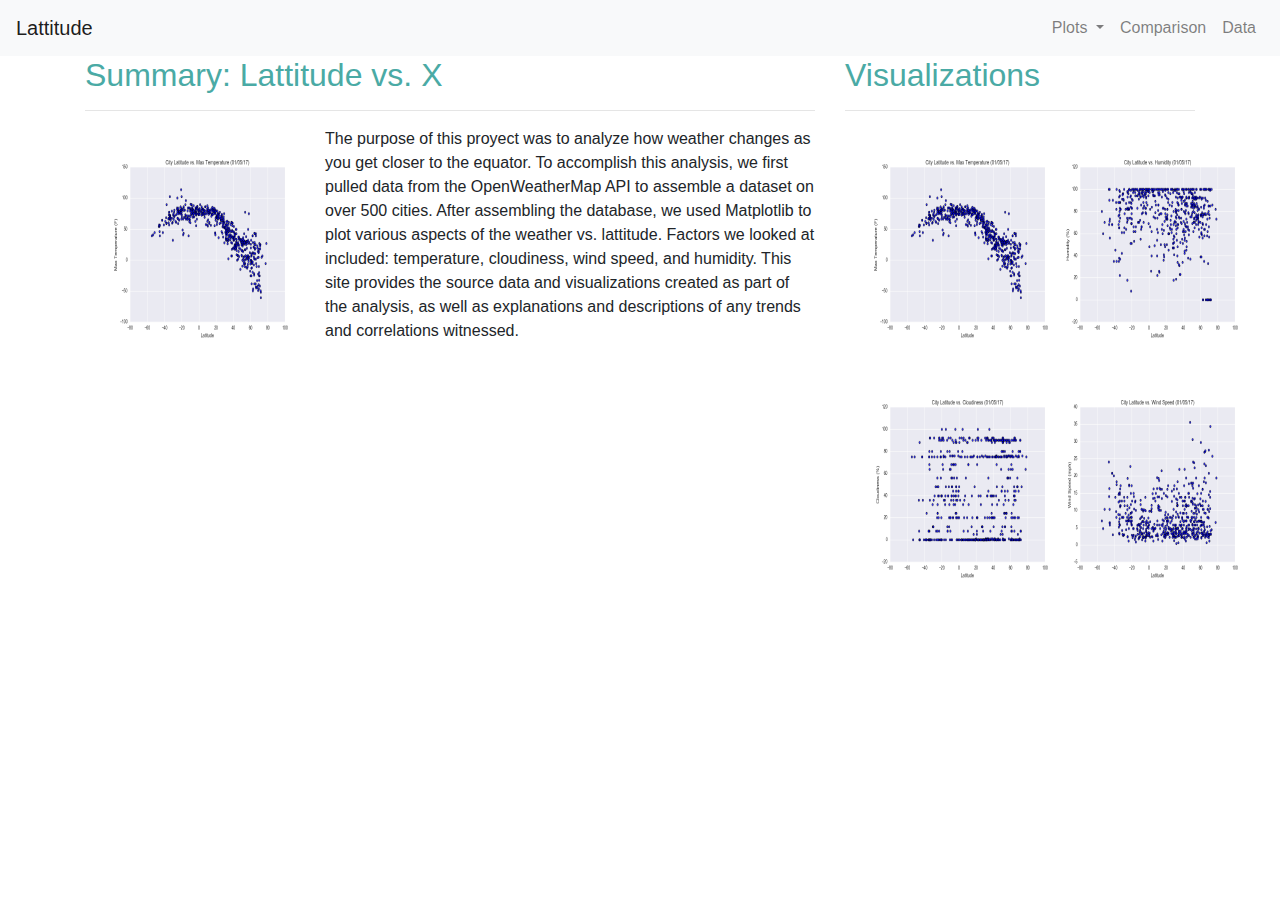
<file: index.html>
<!DOCTYPE html>
<html lang="en">

<head>
  <meta charset="UTF-8">
  <title>Bootstrap Visualization Dashboard</title>
  <link rel="stylesheet" href="https://stackpath.bootstrapcdn.com/bootstrap/4.3.1/css/bootstrap.min.css" integrity="sha384-ggOyR0iXCbMQv3Xipma34MD+dH/1fQ784/j6cY/iJTQUOhcWr7x9JvoRxT2MZw1T" crossorigin="anonymous">
  <link rel="stylesheet" href="./style.css">
</head>

<body>

  <nav class="navbar navbar-expand-lg navbar-light bg-light">
    <a class="navbar-brand" href="./index.html">Lattitude</a>
    <button class="navbar-toggler" type="button" data-toggle="collapse" data-target="#navbarSupportedContent" aria-controls="navbarSupportedContent" aria-expanded="false" aria-label="Toggle navigation">
      <span class="navbar-toggler-icon"></span>
    </button>
    <div class="collapse navbar-collapse" id="navbarSupportedContent">
      <ul class="navbar-nav ml-auto">
        <li class="nav-item dropdown">
          <a class="nav-link dropdown-toggle" href="#" id="navbarDropdown" role="button" data-toggle="dropdown" aria-haspopup="true" aria-expanded="false">
            Plots
          </a>
          <div class="dropdown-menu" aria-labelledby="navbarDropdown">
            <a class="dropdown-item" href="./visualizations/temperature.html">Max Temperature</a>
            <a class="dropdown-item" href="./visualizations/humidity.html">Humidity</a>
            <a class="dropdown-item" href="./visualizations/cloudiness.html">Cloudiness</a>
            <a class="dropdown-item" href="./visualizations/wind_speed.html">Wind Speed</a>
          </div>
        </li>
        <li class="nav-item">
          <a class="nav-link" href="./visualizations/comparisson.html">Comparison <span class="sr-only">(current)</span></a>
        </li>
        <li class="nav-item">
          <a class="nav-link" href="./Resources/cities.html">Data <span class="sr-only">(current)</span></a>
        </li>
      </ul>
    </div>
  </nav>

<div class="container fluid">
    <div class="row" >
      <div class="col-md-8" >
        <h2> Summary: Lattitude vs. X </h2>
        <hr/>
        <img src="./assets/images/Fig1.png" alt="Bootstrap Visualizations" style="width: 200px; height: 200px;" align = "left" hspace = 20 vspace =20 >  
        <p> The purpose of this proyect was to analyze how weather changes as you get closer to the equator. 
            To accomplish this analysis, we first pulled data from the OpenWeatherMap API to assemble a dataset on over 500 cities.
            After assembling the database, we used Matplotlib to plot various aspects of the weather vs. lattitude.
            Factors we looked at included: temperature, cloudiness, wind speed, and humidity.
            This site provides the source data and visualizations created as part of the analysis, as well as explanations and descriptions of any trends and correlations witnessed.
        </p>
      </div>
      <div class="col-md-4">
        <h2>Visualizations</h2>
        <hr/>
        <div class="row" > 
          <div class="col-md-6">
            <a href="./visualizations/temperature.html">
               <img src="./assets/images/Fig1.png" alt="Bootstrap Visualizations" style="width: 200px; height: 200px;" hspace = 20 vspace =20 > 
            </a>
          </div>
          <div class="col-md-6">
           <a href="./visualizations/humidity.html">
              <img src="./assets/images/Fig2.png" alt="Bootstrap Visualizations" style="width: 200px; height: 200px;" hspace = 20 vspace =20> 
           </a>
          </div>
        </div>  
        <div class="row" > 
          <div class="col-md-6">
            <a href="./visualizations/cloudiness.html">
              <img src="./assets/images/Fig3.png" alt="Bootstrap Visualizations" style="width: 200px; height: 200px;" hspace = 20 vspace =20> 
            </a>
          </div>
          <div class="col-md-6">
           <a href="./visualizations/wind_speed.html">
              <img src="./assets/images/Fig4.png" alt="Bootstrap Visualizations" style="width: 200px; height: 200px;" hspace = 20 vspace =20> 
           </a>
          </div>  
        </div>
      </div>
    </div>
  </div>
</div>

  <script src="https://code.jquery.com/jquery-3.3.1.slim.min.js" integrity="sha384-q8i/X+965DzO0rT7abK41JStQIAqVgRVzpbzo5smXKp4YfRvH+8abtTE1Pi6jizo" crossorigin="anonymous"></script>
  <script src="https://cdnjs.cloudflare.com/ajax/libs/popper.js/1.14.7/umd/popper.min.js" integrity="sha384-UO2eT0CpHqdSJQ6hJty5KVphtPhzWj9WO1clHTMGa3JDZwrnQq4sF86dIHNDz0W1" crossorigin="anonymous"></script>
  <script src="https://stackpath.bootstrapcdn.com/bootstrap/4.3.1/js/bootstrap.min.js" integrity="sha384-JjSmVgyd0p3pXB1rRibZUAYoIIy6OrQ6VrjIEaFf/nJGzIxFDsf4x0xIM+B07jRM" crossorigin="anonymous"></script>
</body>

</html>
</file>
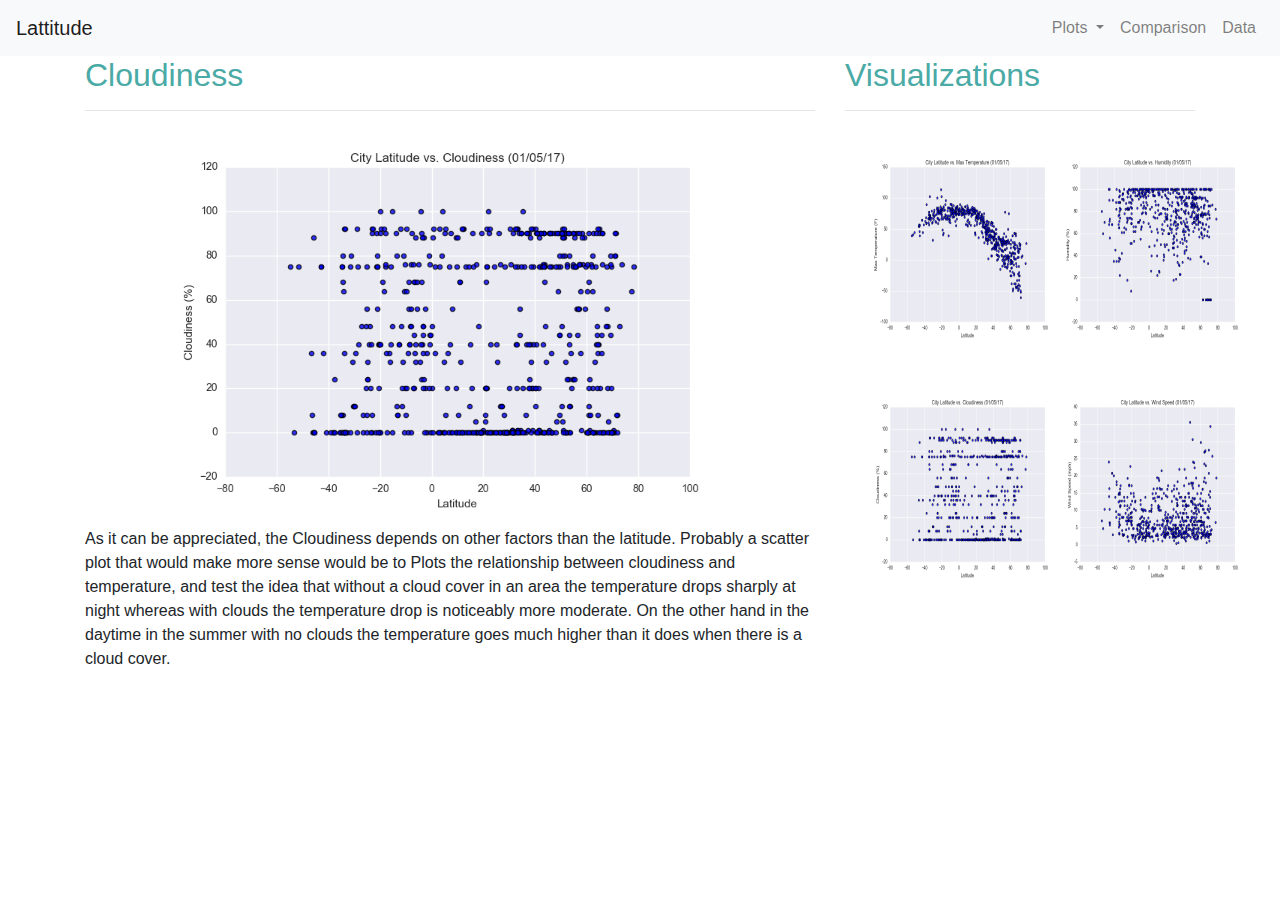
<file: visualizations/cloudiness.html>
<!DOCTYPE html>
<html lang="en">

<head>
  <meta charset="UTF-8">
  <title>Bootstrap Visualization Dashboard</title>
  <link rel="stylesheet" href="https://stackpath.bootstrapcdn.com/bootstrap/4.3.1/css/bootstrap.min.css" integrity="sha384-ggOyR0iXCbMQv3Xipma34MD+dH/1fQ784/j6cY/iJTQUOhcWr7x9JvoRxT2MZw1T" crossorigin="anonymous">
  <link rel="stylesheet" href="../style.css">
</head>

<body>

  <nav class="navbar navbar-expand-lg navbar-light bg-light">
    <a class="navbar-brand" href="../index.html">Lattitude</a>
    <button class="navbar-toggler" type="button" data-toggle="collapse" data-target="#navbarSupportedContent" aria-controls="navbarSupportedContent" aria-expanded="false" aria-label="Toggle navigation">
      <span class="navbar-toggler-icon"></span>
    </button>
    <div class="collapse navbar-collapse" id="navbarSupportedContent">
      <ul class="navbar-nav ml-auto">
        <li class="nav-item dropdown">
          <a class="nav-link dropdown-toggle" href="#" id="navbarDropdown" role="button" data-toggle="dropdown" aria-haspopup="true" aria-expanded="false">
            Plots
          </a>
          <div class="dropdown-menu" aria-labelledby="navbarDropdown">
            <a class="dropdown-item" href="../visualizations/temperature.html">Max Temperature</a>
            <a class="dropdown-item" href="../visualizations/humidity.html">Humidity</a>
            <a class="dropdown-item" href="../visualizations/cloudiness.html">Cloudiness</a>
            <a class="dropdown-item" href="../visualizations/wind_speed.html">Wind Speed</a>
          </div>
        </li>
        <li class="nav-item">
          <a class="nav-link" href="../visualizations/comparisson.html">Comparison <span class="sr-only">(current)</span></a>
        </li>
        <li class="nav-item">
          <a class="nav-link" href="../Resources/cities.html">Data <span class="sr-only">(current)</span></a>
        </li>
      </ul>
    </div>
  </nav>

<div class="container fluid">
    <div class="row" >
      <div class="col-md-8" >
        <h2> Cloudiness</h2>
        <hr/>
        <img src="../assets/images/Fig3.png" class = "align-center" alt="Bootstrap Visualizations" style="width: 600px; height: 400px;" hspace = 20 vspace =20 >  
        <p> As it can be appreciated, the Cloudiness depends on other factors than the latitude. Probably a scatter plot that would make more sense would be to Plots
          the relationship between cloudiness and temperature, and test the idea that without a cloud cover in an area the temperature drops sharply at night 
          whereas with clouds the temperature drop is noticeably more moderate. On the other hand in the daytime in the summer with no clouds the temperature 
          goes much higher than it does when there is a cloud cover.
        </p>
      </div>
      <div class="col-md-4">
        <h2>Visualizations</h2>
        <hr/>
        <div class="row" > 
          <div class="col-md-6">
            <a href="../visualizations/temperature.html">
               <img src="../assets/images/Fig1.png" alt="Bootstrap Visualizations" style="width: 200px; height: 200px;" hspace = 20 vspace =20 > 
            </a>
          </div>
          <div class="col-md-6">
           <a href="../visualizations/humidity.html">
              <img src="../assets/images/Fig2.png" alt="Bootstrap Visualizations" style="width: 200px; height: 200px;" hspace = 20 vspace =20> 
           </a>
          </div>
        </div>  
        <div class="row" > 
          <div class="col-md-6">
            <a href="../visualizations/cloudiness.html">
              <img src="../assets/images/Fig3.png" alt="Bootstrap Visualizations" style="width: 200px; height: 200px;" hspace = 20 vspace =20> 
            </a>
          </div>
          <div class="col-md-6">
           <a href="../visualizations/wind_speed.html">
              <img src="../assets/images/Fig4.png" alt="Bootstrap Visualizations" style="width: 200px; height: 200px;" hspace = 20 vspace =20> 
           </a>
          </div>  
        </div>
      </div>
    </div>
  </div>
</div>

  <script src="https://code.jquery.com/jquery-3.3.1.slim.min.js" integrity="sha384-q8i/X+965DzO0rT7abK41JStQIAqVgRVzpbzo5smXKp4YfRvH+8abtTE1Pi6jizo" crossorigin="anonymous"></script>
  <script src="https://cdnjs.cloudflare.com/ajax/libs/popper.js/1.14.7/umd/popper.min.js" integrity="sha384-UO2eT0CpHqdSJQ6hJty5KVphtPhzWj9WO1clHTMGa3JDZwrnQq4sF86dIHNDz0W1" crossorigin="anonymous"></script>
  <script src="https://stackpath.bootstrapcdn.com/bootstrap/4.3.1/js/bootstrap.min.js" integrity="sha384-JjSmVgyd0p3pXB1rRibZUAYoIIy6OrQ6VrjIEaFf/nJGzIxFDsf4x0xIM+B07jRM" crossorigin="anonymous"></script>
</body>

</html>
</file>
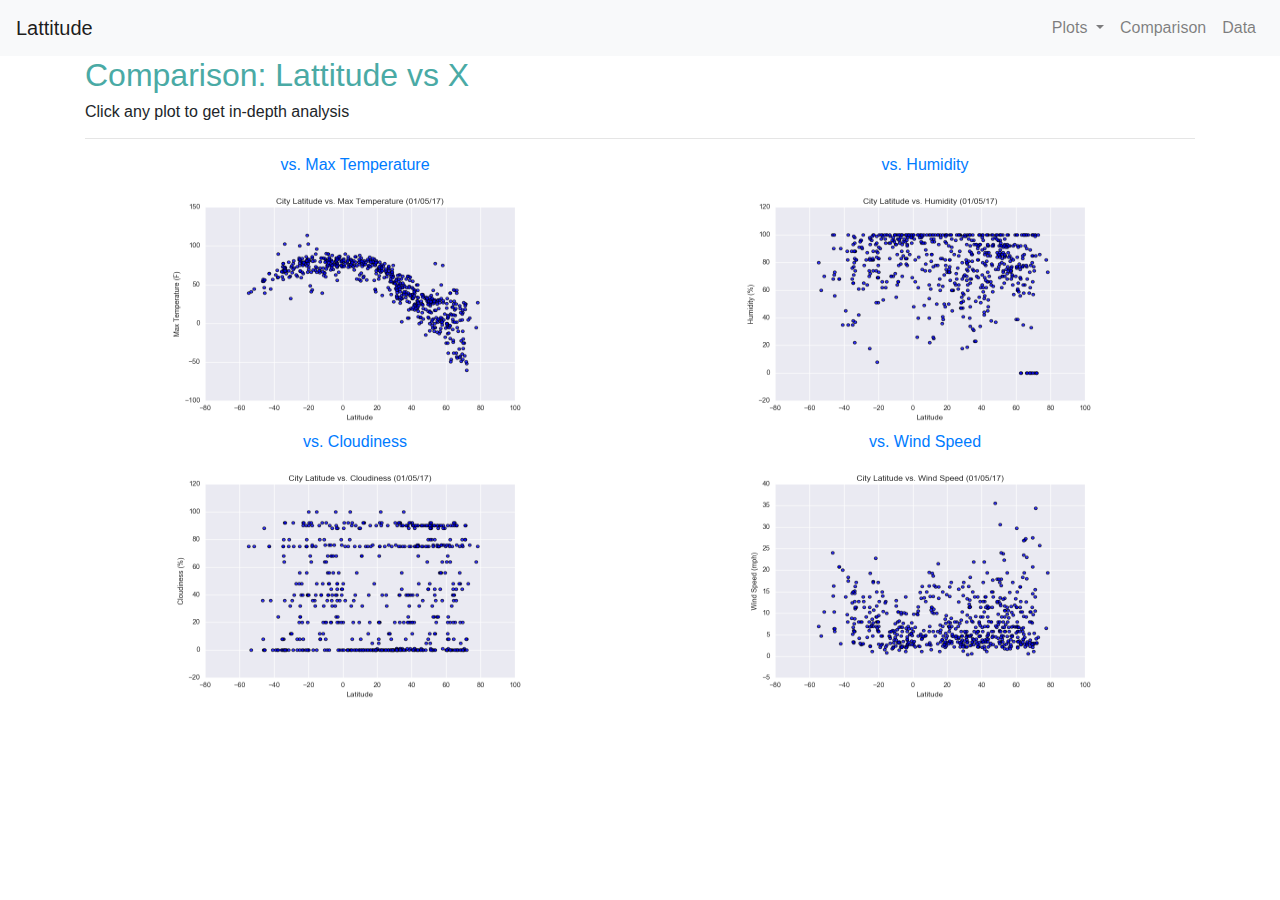
<file: visualizations/comparisson.html>
<!DOCTYPE html>
<html lang="en">

<head>
  <meta charset="UTF-8">
  <title>Bootstrap Visualization Dashboard</title>
  <link rel="stylesheet" href="https://stackpath.bootstrapcdn.com/bootstrap/4.3.1/css/bootstrap.min.css" integrity="sha384-ggOyR0iXCbMQv3Xipma34MD+dH/1fQ784/j6cY/iJTQUOhcWr7x9JvoRxT2MZw1T" crossorigin="anonymous">
  <link rel="stylesheet" href="../style.css">
</head>

<body>

  <nav class="navbar navbar-expand-lg navbar-light bg-light">
    <a class="navbar-brand" href="../index.html">Lattitude</a>
    <button class="navbar-toggler" type="button" data-toggle="collapse" data-target="#navbarSupportedContent" aria-controls="navbarSupportedContent" aria-expanded="false" aria-label="Toggle navigation">
      <span class="navbar-toggler-icon"></span>
    </button>
    <div class="collapse navbar-collapse" id="navbarSupportedContent">
      <ul class="navbar-nav ml-auto">
        <li class="nav-item dropdown">
          <a class="nav-link dropdown-toggle" href="#" id="navbarDropdown" role="button" data-toggle="dropdown" aria-haspopup="true" aria-expanded="false">
            Plots
          </a>
          <div class="dropdown-menu" aria-labelledby="navbarDropdown">
            <a class="dropdown-item" href="../visualizations/temperature.html">Max Temperature</a>
            <a class="dropdown-item" href="../visualizations/humidity.html">Humidity</a>
            <a class="dropdown-item" href="../visualizations/cloudiness.html">Cloudiness</a>
            <a class="dropdown-item" href="../visualizations/wind_speed.html">Wind Speed</a>
          </div>
        </li>
        <li class="nav-item">
          <a class="nav-link" href="../visualizations/comparisson.html">Comparison <span class="sr-only">(current)</span></a>
        </li>
        <li class="nav-item">
          <a class="nav-link" href="../Resources/cities.html">Data <span class="sr-only">(current)</span></a>
        </li>
      </ul>
    </div>
  </nav>

<div class="container fluid">
    <div class="row" >
      <div class="col-md-12">
        <h2>Comparison: Lattitude vs X</h2>
        <h6>Click any plot to get in-depth analysis</h6>
        <hr/>
        <div class="row" > 
          <div class="col-md-6">
            <a href="../visualizations/temperature.html">
              <h6 class="format_comparison">vs. Max Temperature</h6>
              <img src="../assets/images/Fig1.png" class = "align-center" alt="Bootstrap Visualizations" style="width: 400px; height: 250px;" hspace = 20 vspace =20> 
            </a>
          </div>
          <div class="col-md-6">
           <a href="../visualizations/humidity.html">
              <h6 class="format_comparison">vs. Humidity</h6>
              <img src="../assets/images/Fig2.png" class = "align-center" alt="Bootstrap Visualizations" style="width: 400px; height: 250px;" hspace = 20 vspace =20> 
           </a>
          </div>
        </div>  
        <div class="row" > 
          <div class="col-md-6">
            <a href="../visualizations/cloudiness.html">
              <h6 class="format_comparison">vs. Cloudiness</h6>
              <img src="../assets/images/Fig3.png" class = "align-center" alt="Bootstrap Visualizations" style="width: 400px; height: 250px;" hspace = 20 vspace =20> 
            </a>
          </div>
        <div class="col-md-6">
           <a href="../visualizations/wind_speed.html">
              <h6 class="format_comparison">vs. Wind Speed</h6>
              <img src="../assets/images/Fig4.png" class = "align-center" alt="Bootstrap Visualizations" style="width: 400px; height: 250px;" hspace = 20 vspace =20> 
           </a>
        </div>  
        </div>
      </div>
    </div>
  </div>
</div>

  <script src="https://code.jquery.com/jquery-3.3.1.slim.min.js" integrity="sha384-q8i/X+965DzO0rT7abK41JStQIAqVgRVzpbzo5smXKp4YfRvH+8abtTE1Pi6jizo" crossorigin="anonymous"></script>
  <script src="https://cdnjs.cloudflare.com/ajax/libs/popper.js/1.14.7/umd/popper.min.js" integrity="sha384-UO2eT0CpHqdSJQ6hJty5KVphtPhzWj9WO1clHTMGa3JDZwrnQq4sF86dIHNDz0W1" crossorigin="anonymous"></script>
  <script src="https://stackpath.bootstrapcdn.com/bootstrap/4.3.1/js/bootstrap.min.js" integrity="sha384-JjSmVgyd0p3pXB1rRibZUAYoIIy6OrQ6VrjIEaFf/nJGzIxFDsf4x0xIM+B07jRM" crossorigin="anonymous"></script>
</body>

</html>
</file>
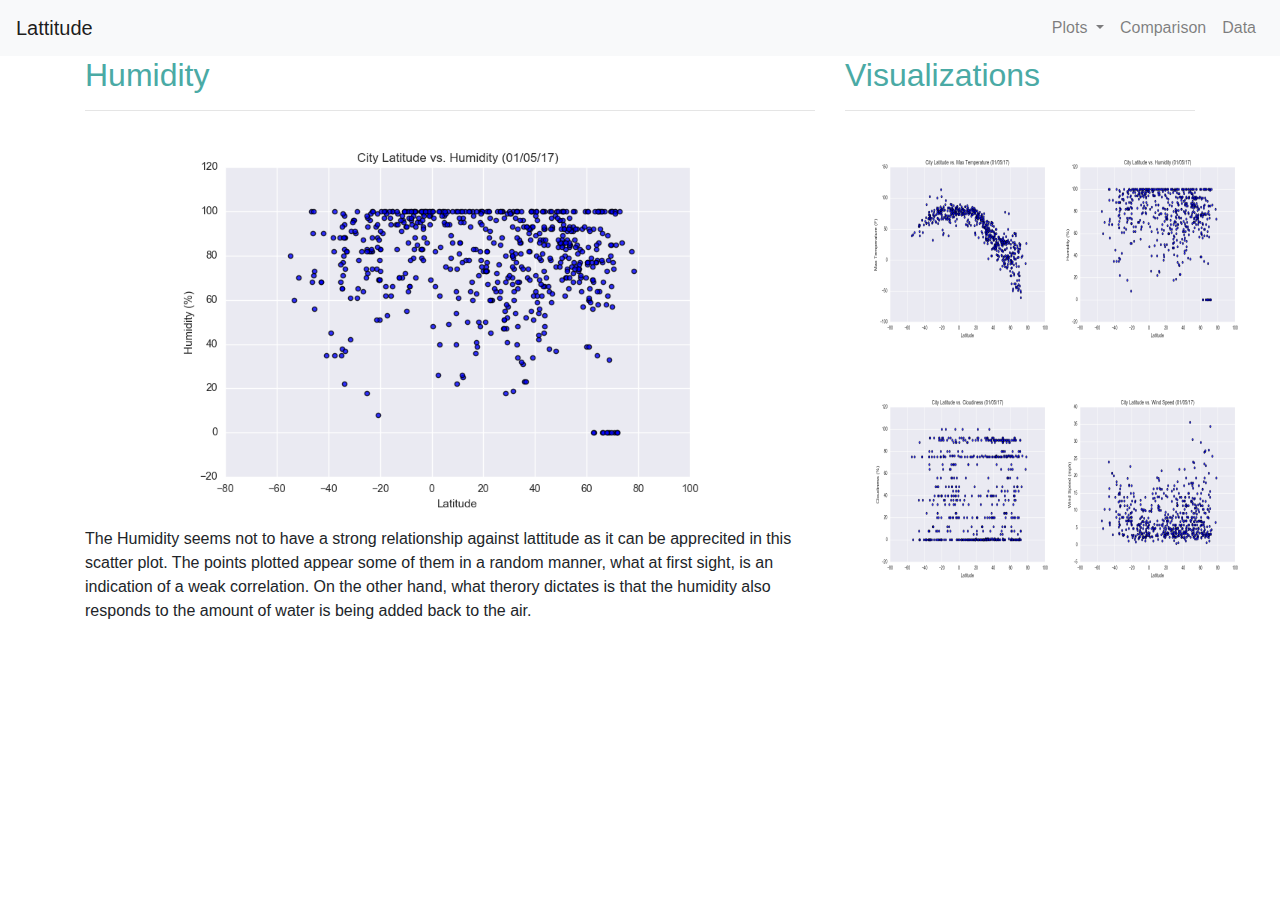
<file: visualizations/humidity.html>
<!DOCTYPE html>
<html lang="en">

<head>
  <meta charset="UTF-8">
  <title>Bootstrap Visualization Dashboard</title>
  <link rel="stylesheet" href="https://stackpath.bootstrapcdn.com/bootstrap/4.3.1/css/bootstrap.min.css" integrity="sha384-ggOyR0iXCbMQv3Xipma34MD+dH/1fQ784/j6cY/iJTQUOhcWr7x9JvoRxT2MZw1T" crossorigin="anonymous">
  <link rel="stylesheet" href="../style.css">
</head>

<body>

  <nav class="navbar navbar-expand-lg navbar-light bg-light">
    <a class="navbar-brand" href="../index.html">Lattitude</a>
    <button class="navbar-toggler" type="button" data-toggle="collapse" data-target="#navbarSupportedContent" aria-controls="navbarSupportedContent" aria-expanded="false" aria-label="Toggle navigation">
      <span class="navbar-toggler-icon"></span>
    </button>
    <div class="collapse navbar-collapse" id="navbarSupportedContent">
      <ul class="navbar-nav ml-auto">
        <li class="nav-item dropdown">
          <a class="nav-link dropdown-toggle" href="#" id="navbarDropdown" role="button" data-toggle="dropdown" aria-haspopup="true" aria-expanded="false">
            Plots
          </a>
          <div class="dropdown-menu" aria-labelledby="navbarDropdown">
            <a class="dropdown-item" href="../visualizations/temperature.html">Max Temperature</a>
            <a class="dropdown-item" href="../visualizations/humidity.html">Humidity</a>
            <a class="dropdown-item" href="../visualizations/cloudiness.html">Cloudiness</a>
            <a class="dropdown-item" href="../visualizations/wind_speed.html">Wind Speed</a>
          </div>
        </li>
        <li class="nav-item">
          <a class="nav-link" href="../visualizations/comparisson.html">Comparison <span class="sr-only">(current)</span></a>
        </li>
        <li class="nav-item">
          <a class="nav-link" href="../Resources/cities.html">Data <span class="sr-only">(current)</span></a>
        </li>
      </ul>
    </div>
  </nav>

<div class="container fluid">
    <div class="row" >
      <div class="col-md-8" >
        <h2> Humidity</h2>
        <hr/>
        <img src="../assets/images/Fig2.png" class = "align-center" alt="Bootstrap Visualizations" style="width: 600px; height: 400px;" hspace = 20 vspace =20 >  
        <p> The Humidity seems not to have a strong relationship against lattitude as it can be apprecited in this scatter plot.
            The points plotted appear some of them in a random manner, what at first sight, is an indication of a weak correlation.
            On the other hand, what therory dictates is that the humidity also responds to the amount of water is being added back to the air.
        </p>
      </div>
      <div class="col-md-4">
        <h2>Visualizations</h2>
        <hr/>
        <div class="row" > 
          <div class="col-md-6">
            <a href="../visualizations/temperature.html">
               <img src="../assets/images/Fig1.png" alt="Bootstrap Visualizations" style="width: 200px; height: 200px;" hspace = 20 vspace =20 > 
            </a>
          </div>
          <div class="col-md-6">
           <a href="../visualizations/humidity.html">
              <img src="../assets/images/Fig2.png" alt="Bootstrap Visualizations" style="width: 200px; height: 200px;" hspace = 20 vspace =20> 
           </a>
          </div>
        </div>  
        <div class="row" > 
          <div class="col-md-6">
            <a href="../visualizations/cloudiness.html">
              <img src="../assets/images/Fig3.png" alt="Bootstrap Visualizations" style="width: 200px; height: 200px;" hspace = 20 vspace =20> 
            </a>
          </div>
          <div class="col-md-6">
           <a href="../visualizations/wind_speed.html">
              <img src="../assets/images/Fig4.png" alt="Bootstrap Visualizations" style="width: 200px; height: 200px;" hspace = 20 vspace =20> 
           </a>
          </div>  
        </div>
      </div>
    </div>
  </div>
</div>

  <script src="https://code.jquery.com/jquery-3.3.1.slim.min.js" integrity="sha384-q8i/X+965DzO0rT7abK41JStQIAqVgRVzpbzo5smXKp4YfRvH+8abtTE1Pi6jizo" crossorigin="anonymous"></script>
  <script src="https://cdnjs.cloudflare.com/ajax/libs/popper.js/1.14.7/umd/popper.min.js" integrity="sha384-UO2eT0CpHqdSJQ6hJty5KVphtPhzWj9WO1clHTMGa3JDZwrnQq4sF86dIHNDz0W1" crossorigin="anonymous"></script>
  <script src="https://stackpath.bootstrapcdn.com/bootstrap/4.3.1/js/bootstrap.min.js" integrity="sha384-JjSmVgyd0p3pXB1rRibZUAYoIIy6OrQ6VrjIEaFf/nJGzIxFDsf4x0xIM+B07jRM" crossorigin="anonymous"></script>
</body>

</html>
</file>
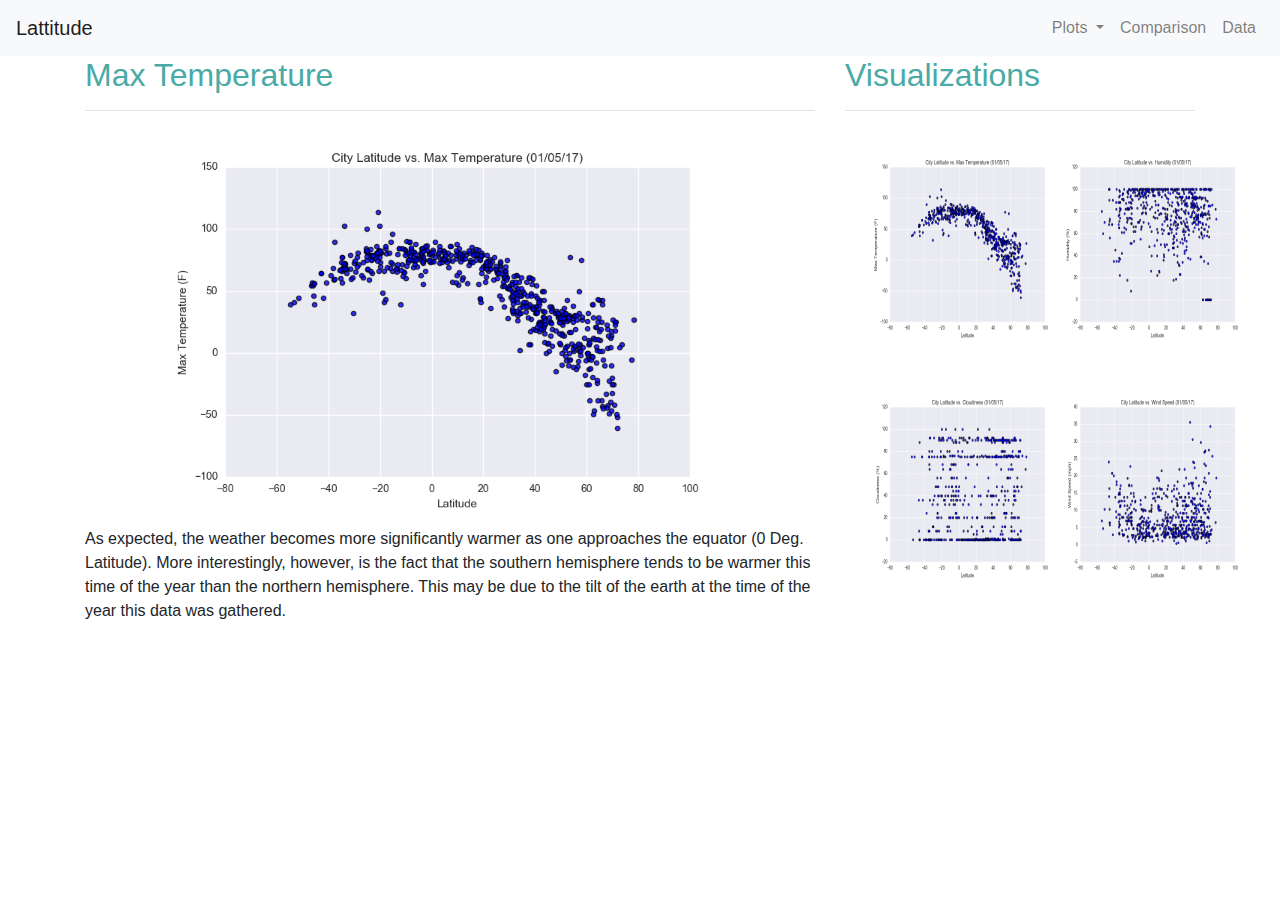
<file: visualizations/temperature.html>
<!DOCTYPE html>
<html lang="en">

<head>
  <meta charset="UTF-8">
  <title>Bootstrap Visualization Dashboard</title>
  <link rel="stylesheet" href="https://stackpath.bootstrapcdn.com/bootstrap/4.3.1/css/bootstrap.min.css" integrity="sha384-ggOyR0iXCbMQv3Xipma34MD+dH/1fQ784/j6cY/iJTQUOhcWr7x9JvoRxT2MZw1T" crossorigin="anonymous">
  <link rel="stylesheet" href="../style.css">
</head>

<body>

  <nav class="navbar navbar-expand-lg navbar-light bg-light">
    <a class="navbar-brand" href="../index.html">Lattitude</a>
    <button class="navbar-toggler" type="button" data-toggle="collapse" data-target="#navbarSupportedContent" aria-controls="navbarSupportedContent" aria-expanded="false" aria-label="Toggle navigation">
      <span class="navbar-toggler-icon"></span>
    </button>
    <div class="collapse navbar-collapse" id="navbarSupportedContent">
      <ul class="navbar-nav ml-auto">
        <li class="nav-item dropdown">
          <a class="nav-link dropdown-toggle" href="#" id="navbarDropdown" role="button" data-toggle="dropdown" aria-haspopup="true" aria-expanded="false">
            Plots
          </a>
          <div class="dropdown-menu" aria-labelledby="navbarDropdown">
            <a class="dropdown-item" href="../visualizations/temperature.html">Max Temperature</a>
            <a class="dropdown-item" href="../visualizations/humidity.html">Humidity</a>
            <a class="dropdown-item" href="../visualizations/cloudiness.html">Cloudiness</a>
            <a class="dropdown-item" href="../visualizations/wind_speed.html">Wind Speed</a>
          </div>
        </li>
        <li class="nav-item">
          <a class="nav-link" href="../visualizations/comparisson.html">Comparison <span class="sr-only">(current)</span></a>
        </li>
        <li class="nav-item">
          <a class="nav-link" href="../Resources/cities.html">Data <span class="sr-only">(current)</span></a>
        </li>
      </ul>
    </div>
  </nav>

<div class="container fluid">
    <div class="row" >
      <div class="col-md-8" >
        <h2> Max Temperature</h2>
        <hr/>
        <img src="../assets/images/Fig1.png" class = "align-center" alt="Bootstrap Visualizations" style="width: 600px; height: 400px;" hspace = 20 vspace =20 >  
        <p> As expected, the weather becomes more significantly warmer as one approaches the equator (0 Deg. Latitude).
            More interestingly, however, is the fact that the southern hemisphere tends to be warmer this time of the year than the northern hemisphere.
            This may be due to the tilt of the earth at the time of the year this data was gathered.
        </p>
      </div>
      <div class="col-md-4">
        <h2>Visualizations</h2>
        <hr/>
        <div class="row" > 
          <div class="col-md-6">
            <a href="../visualizations/temperature.html">
               <img src="../assets/images/Fig1.png" alt="Bootstrap Visualizations" style="width: 200px; height: 200px;" hspace = 20 vspace =20 > 
            </a>
          </div>
          <div class="col-md-6">
           <a href="../visualizations/humidity.html">
              <img src="../assets/images/Fig2.png" alt="Bootstrap Visualizations" style="width: 200px; height: 200px;" hspace = 20 vspace =20> 
           </a>
          </div>
        </div>  
        <div class="row" > 
          <div class="col-md-6">
            <a href="../visualizations/cloudiness.html">
              <img src="../assets/images/Fig3.png" alt="Bootstrap Visualizations" style="width: 200px; height: 200px;" hspace = 20 vspace =20> 
            </a>
          </div>
          <div class="col-md-6">
           <a href="../visualizations/wind_speed.html">
              <img src="../assets/images/Fig4.png" alt="Bootstrap Visualizations" style="width: 200px; height: 200px;" hspace = 20 vspace =20> 
           </a>
          </div>  
        </div>
      </div>
    </div>
  </div>
</div>

  <script src="https://code.jquery.com/jquery-3.3.1.slim.min.js" integrity="sha384-q8i/X+965DzO0rT7abK41JStQIAqVgRVzpbzo5smXKp4YfRvH+8abtTE1Pi6jizo" crossorigin="anonymous"></script>
  <script src="https://cdnjs.cloudflare.com/ajax/libs/popper.js/1.14.7/umd/popper.min.js" integrity="sha384-UO2eT0CpHqdSJQ6hJty5KVphtPhzWj9WO1clHTMGa3JDZwrnQq4sF86dIHNDz0W1" crossorigin="anonymous"></script>
  <script src="https://stackpath.bootstrapcdn.com/bootstrap/4.3.1/js/bootstrap.min.js" integrity="sha384-JjSmVgyd0p3pXB1rRibZUAYoIIy6OrQ6VrjIEaFf/nJGzIxFDsf4x0xIM+B07jRM" crossorigin="anonymous"></script>
</body>

</html>
</file>
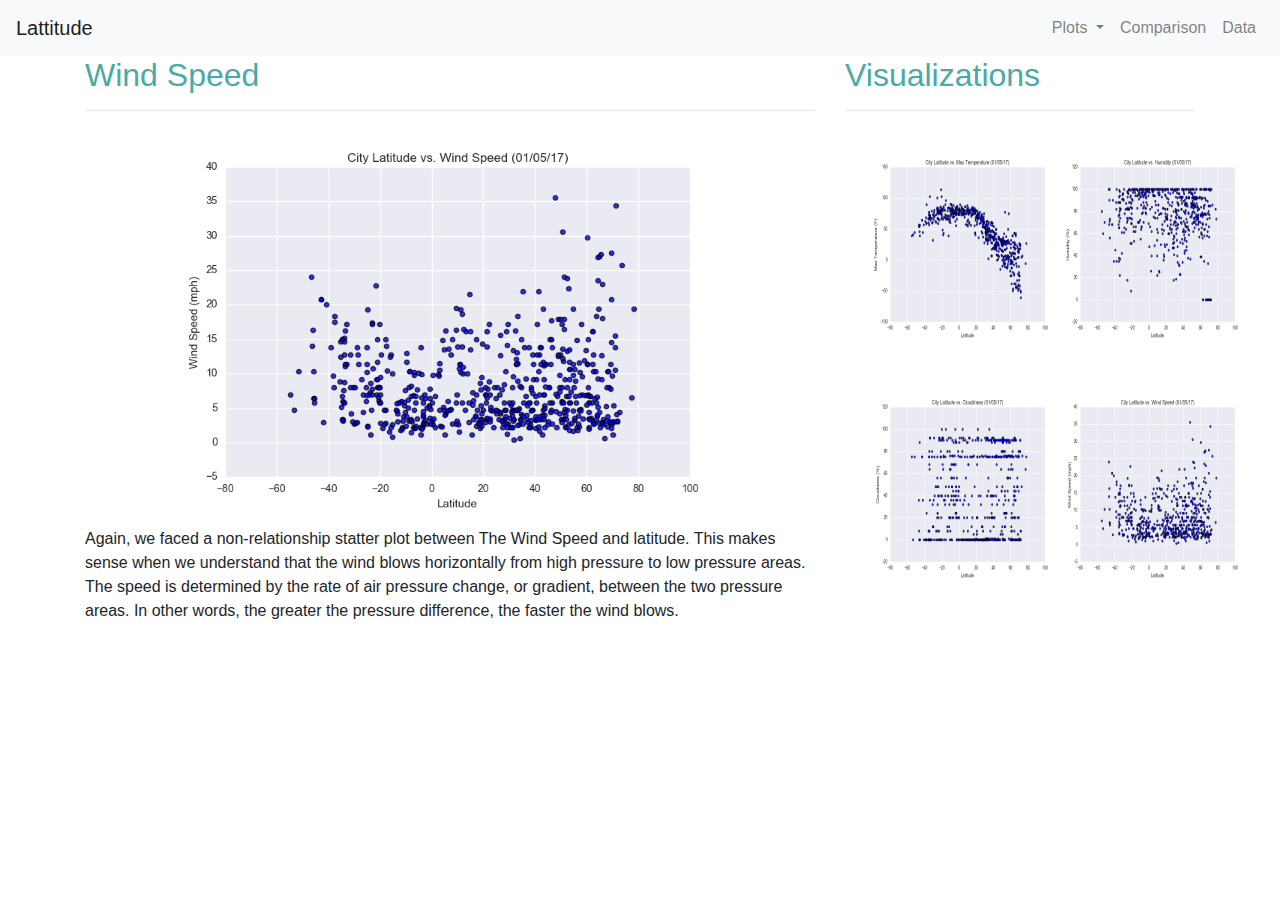
<file: visualizations/wind_speed.html>
<!DOCTYPE html>
<html lang="en">

<head>
  <meta charset="UTF-8">
  <title>Bootstrap Visualization Dashboard</title>
  <link rel="stylesheet" href="https://stackpath.bootstrapcdn.com/bootstrap/4.3.1/css/bootstrap.min.css" integrity="sha384-ggOyR0iXCbMQv3Xipma34MD+dH/1fQ784/j6cY/iJTQUOhcWr7x9JvoRxT2MZw1T" crossorigin="anonymous">
  <link rel="stylesheet" href="../style.css">
</head>

<body>

  <nav class="navbar navbar-expand-lg navbar-light bg-light">
    <a class="navbar-brand" href="../index.html">Lattitude</a>
    <button class="navbar-toggler" type="button" data-toggle="collapse" data-target="#navbarSupportedContent" aria-controls="navbarSupportedContent" aria-expanded="false" aria-label="Toggle navigation">
      <span class="navbar-toggler-icon"></span>
    </button>
    <div class="collapse navbar-collapse" id="navbarSupportedContent">
      <ul class="navbar-nav ml-auto">
        <li class="nav-item dropdown">
          <a class="nav-link dropdown-toggle" href="#" id="navbarDropdown" role="button" data-toggle="dropdown" aria-haspopup="true" aria-expanded="false">
            Plots
          </a>
          <div class="dropdown-menu" aria-labelledby="navbarDropdown">
            <a class="dropdown-item" href="../visualizations/temperature.html">Max Temperature</a>
            <a class="dropdown-item" href="../visualizations/humidity.html">Humidity</a>
            <a class="dropdown-item" href="../visualizations/cloudiness.html">Cloudiness</a>
            <a class="dropdown-item" href="../visualizations/wind_speed.html">Wind Speed</a>
          </div>
        </li>
        <li class="nav-item">
          <a class="nav-link" href="../visualizations/comparisson.html">Comparison <span class="sr-only">(current)</span></a>
        </li>
        <li class="nav-item">
          <a class="nav-link" href="../Resources/cities.html">Data <span class="sr-only">(current)</span></a>
        </li>
      </ul>
    </div>
  </nav>

<div class="container fluid">
    <div class="row" >
      <div class="col-md-8" >
        <h2> Wind Speed</h2>
        <hr/>
        <img src="../assets/images/Fig4.png" class = "align-center" alt="Bootstrap Visualizations" style="width: 600px; height: 400px;" hspace = 20 vspace =20 >  
        <p> Again, we faced a non-relationship statter plot between The Wind Speed and latitude. This makes sense when we understand that the wind blows horizontally from high pressure to low pressure areas.
          The speed is determined by the rate of air pressure change, or gradient, between the two pressure areas. 
          In other words, the greater the pressure difference, the faster the wind blows.
        </p>
      </div>
      <div class="col-md-4">
        <h2>Visualizations</h2>
        <hr/>
        <div class="row" > 
          <div class="col-md-6">
            <a href="../visualizations/temperature.html">
               <img src="../assets/images/Fig1.png" alt="Bootstrap Visualizations" style="width: 200px; height: 200px;" hspace = 20 vspace =20 > 
            </a>
          </div>
          <div class="col-md-6">
           <a href="../visualizations/humidity.html">
              <img src="../assets/images/Fig2.png" alt="Bootstrap Visualizations" style="width: 200px; height: 200px;" hspace = 20 vspace =20> 
           </a>
          </div>
        </div>  
        <div class="row" > 
          <div class="col-md-6">
            <a href="../visualizations/cloudiness.html">
              <img src="../assets/images/Fig3.png" alt="Bootstrap Visualizations" style="width: 200px; height: 200px;" hspace = 20 vspace =20> 
            </a>
          </div>
          <div class="col-md-6">
           <a href="../visualizations/wind_speed.html">
              <img src="../assets/images/Fig4.png" alt="Bootstrap Visualizations" style="width: 200px; height: 200px;" hspace = 20 vspace =20> 
           </a>
          </div>  
        </div>
      </div>
    </div>
  </div>
</div>

  <script src="https://code.jquery.com/jquery-3.3.1.slim.min.js" integrity="sha384-q8i/X+965DzO0rT7abK41JStQIAqVgRVzpbzo5smXKp4YfRvH+8abtTE1Pi6jizo" crossorigin="anonymous"></script>
  <script src="https://cdnjs.cloudflare.com/ajax/libs/popper.js/1.14.7/umd/popper.min.js" integrity="sha384-UO2eT0CpHqdSJQ6hJty5KVphtPhzWj9WO1clHTMGa3JDZwrnQq4sF86dIHNDz0W1" crossorigin="anonymous"></script>
  <script src="https://stackpath.bootstrapcdn.com/bootstrap/4.3.1/js/bootstrap.min.js" integrity="sha384-JjSmVgyd0p3pXB1rRibZUAYoIIy6OrQ6VrjIEaFf/nJGzIxFDsf4x0xIM+B07jRM" crossorigin="anonymous"></script>
</body>

</html>
</file>
<file: style.css>
#image{
  width: 150px;
  height: 150px;
}

h2{
  color: #4aaaa5;
  text-align: left;
}

h6.format_comparison{
  text-align: center;
}

img.align-center{
  display: block;
  margin: 0px auto;
}

table{
  text-align: center;
  border-bottom: 1px solid #ddd
}

tr:nth-child(even) {background-color: #f2f2f2;}
</file>
